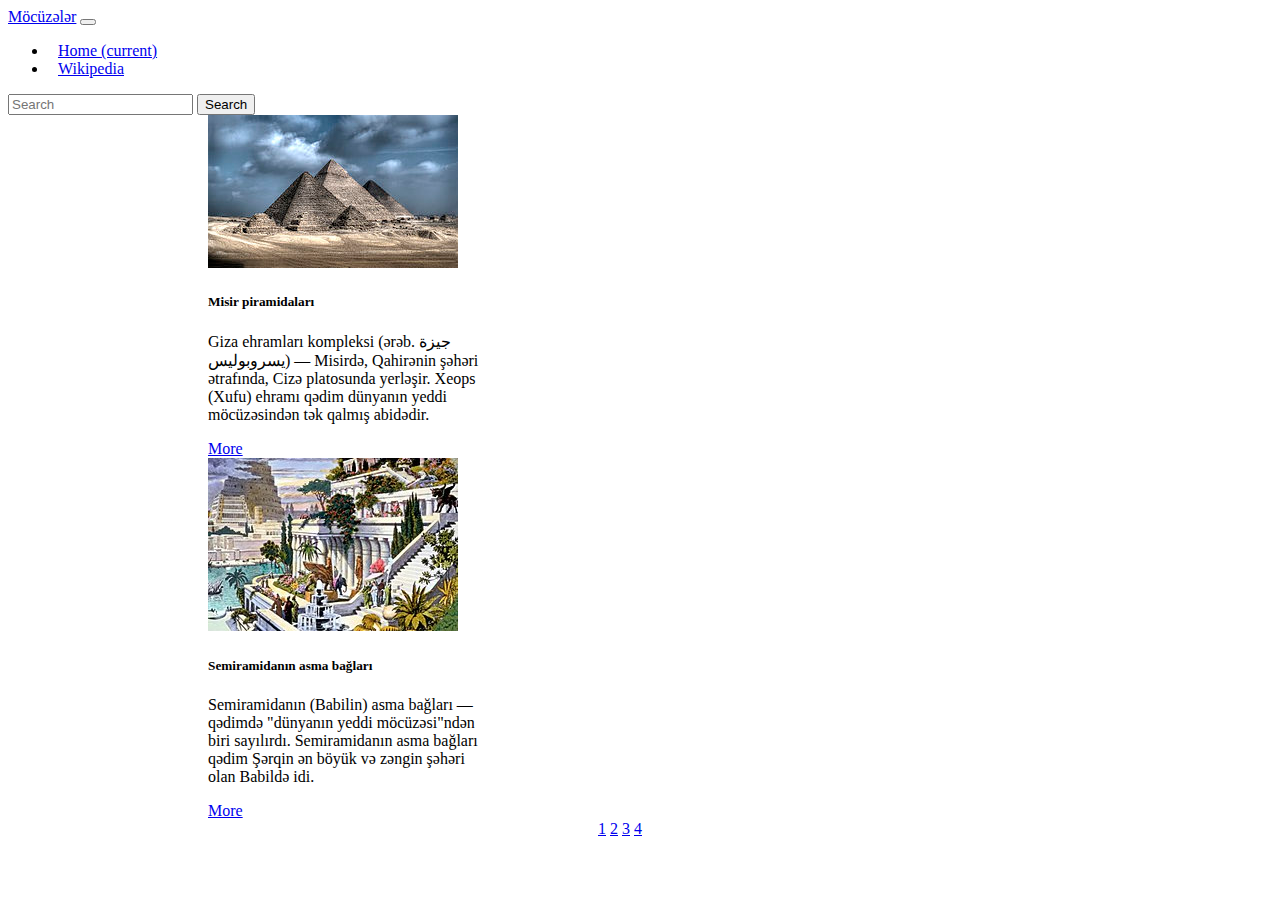
<file: index.html>
<!DOCTYPE html>
<html lang="en">
<head>
    <meta charset="UTF-8">
    <meta name="viewport" content="width=device-width, initial-scale=1.0">
    <title>Dünyanın 7 möcüzəsi</title>
    <link rel="stylesheet" href="https://cdn.jsdelivr.net/npm/bootstrap@4.5.3/dist/css/bootstrap.min.css" integrity="sha384-TX8t27EcRE3e/ihU7zmQxVncDAy5uIKz4rEkgIXeMed4M0jlfIDPvg6uqKI2xXr2" crossorigin="anonymous">
    <link rel="stylesheet" href="style.css">
</head>
<body>
    <nav class="navbar navbar-expand-lg navbar-light bg-primary ">
        <a class="navbar-brand text-light btn btn-outline-dark"  href="index.html">Möcüzələr</a>
        <button class="navbar-toggler" type="button" data-toggle="collapse" data-target="#navbarSupportedContent" aria-controls="navbarSupportedContent" aria-expanded="false" aria-label="Toggle navigation">
          <span class="navbar-toggler-icon"></span>
        </button>
      
        <div class="collapse navbar-collapse" id="navbarSupportedContent">
          <ul class="navbar-nav mr-auto">
            <li class="nav-item active">
              <a class="nav-link text-light btn btn-outline-dark" href="index.html">Home <span class="sr-only">(current)</span></a>
            </li>
            <li class="nav-item">
              <a class="nav-link text-light btn btn-outline-dark" href="https://az.wikipedia.org/wiki/Ana_S%C9%99hif%C9%99">Wikipedia</a>
            </li>
              </div>
            </li>
          </ul>
          <form class="form-inline my-2 my-lg-0">
            <input class="form-control mr-sm-2" type="search" placeholder="Search" aria-label="Search">
            <button class="btn btn-outline-dark my-2 my-sm-0" type="submit">Search</button>
          </form>
        </div>
      </nav>
    <div class="container">
        <div class="row">
            <div class="col-6">
                <div class="card" style="width: 18rem;">
                    <img src="./img/misir.jpg" class="card-img-top" alt="...">
                    <div class="card-body">
                      <h5 class="card-title">Misir piramidaları</h5>
                      <p class="card-text">Giza ehramları kompleksi (ərəb. جيزة يسروبوليس‎‎) — Misirdə, Qahirənin şəhəri ətrafında, Cizə platosunda yerləşir. Xeops (Xufu) ehramı qədim dünyanın yeddi möcüzəsindən tək qalmış abidədir.</p>
                      <a href="https://az.wikipedia.org/wiki/Giza_piramidalar%C4%B1" class="btn btn-primary btn-outline-dark">More</a>
                    </div>
                  </div>
            </div>
            <div class="col-6">
                <div class="card" style="width: 18rem;">
                    <img src="./img/semiramida.jpg" class="card-img-top" alt="...">
                    <div class="card-body">
                      <h5 class="card-title">Semiramidanın asma bağları</h5>
                      <p class="card-text">Semiramidanın (Babilin) asma bağları — qədimdə "dünyanın yeddi möcüzəsi"ndən biri sayılırdı. Semiramidanın asma bağları qədim Şərqin ən böyük və zəngin şəhəri olan Babildə idi.</p>
                      <a href="https://az.wikipedia.org/wiki/Semiramidan%C4%B1n_asma_ba%C4%9Flar%C4%B1" class="btn btn-primary btn-outline-dark">More</a>
                    </div>
                  </div>
            </div>
        </div>
    </div>
    <div class="btn-toolbar mb-3" role="toolbar" aria-label="Toolbar with button groups">
        <div class="btn-group mr-2" role="group" aria-label="First group">
          
          <a class="btn btn-primary btn-outline-dark" href="index.html">1</a>
          <a class="btn btn-primary btn-outline-dark" href="index2.html">2</a>
          <a class="btn btn-primary btn-outline-dark" href=index3.html>3</a>
          <a class="btn btn-primary btn-outline-dark" href="index4.html">4</a>
         
        </div>
      </div>
      
     

    <script src="https://code.jquery.com/jquery-3.5.1.slim.min.js" integrity="sha384-DfXdz2htPH0lsSSs5nCTpuj/zy4C+OGpamoFVy38MVBnE+IbbVYUew+OrCXaRkfj" crossorigin="anonymous"></script>
<script src="https://cdn.jsdelivr.net/npm/bootstrap@4.5.3/dist/js/bootstrap.bundle.min.js" integrity="sha384-ho+j7jyWK8fNQe+A12Hb8AhRq26LrZ/JpcUGGOn+Y7RsweNrtN/tE3MoK7ZeZDyx" crossorigin="anonymous"></script>
</body>
</html>
</file>
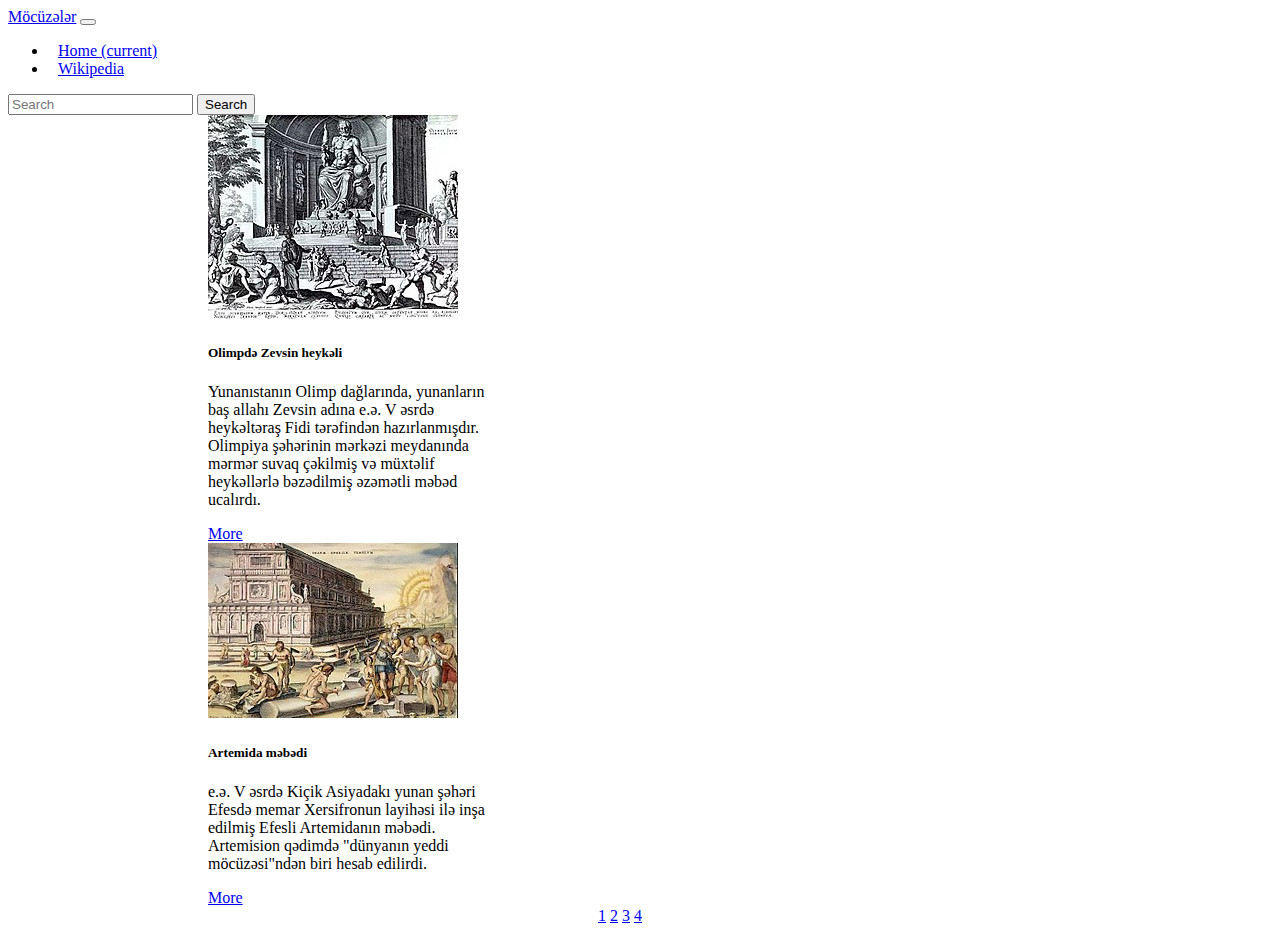
<file: index2.html>
<!DOCTYPE html>
<html lang="en">
<head>
    <meta charset="UTF-8">
    <meta name="viewport" content="width=device-width, initial-scale=1.0">
    <title>Dünyanın 7 möcüzəsi</title>
    <link rel="stylesheet" href="https://cdn.jsdelivr.net/npm/bootstrap@4.5.3/dist/css/bootstrap.min.css" integrity="sha384-TX8t27EcRE3e/ihU7zmQxVncDAy5uIKz4rEkgIXeMed4M0jlfIDPvg6uqKI2xXr2" crossorigin="anonymous">
    <link rel="stylesheet" href="style.css">
</head>
<body>
    <nav class="navbar navbar-expand-lg navbar-light bg-primary ">
        <a class="navbar-brand text-light btn btn-outline-dark"  href="index.html">Möcüzələr</a>
        <button class="navbar-toggler" type="button" data-toggle="collapse" data-target="#navbarSupportedContent" aria-controls="navbarSupportedContent" aria-expanded="false" aria-label="Toggle navigation">
          <span class="navbar-toggler-icon"></span>
        </button>
      
        <div class="collapse navbar-collapse" id="navbarSupportedContent">
          <ul class="navbar-nav mr-auto">
            <li class="nav-item active">
              <a class="nav-link text-light btn btn-outline-dark" href="index.html">Home <span class="sr-only">(current)</span></a>
            </li>
            <li class="nav-item">
              <a class="nav-link text-light btn btn-outline-dark" href="https://az.wikipedia.org/wiki/Ana_S%C9%99hif%C9%99">Wikipedia</a>
            </li>
              </div>
            </li>
          </ul>
          <form class="form-inline my-2 my-lg-0">
            <input class="form-control mr-sm-2" type="search" placeholder="Search" aria-label="Search">
            <button class="btn btn-outline-dark my-2 my-sm-0" type="submit">Search</button>
          </form>
        </div>
      </nav>
    <div class="container">
        <div class="row">
            <div class="col-6">
                <div class="card" style="width: 18rem;">
                    <img src="./img/zevs.jpg" class="card-img-top" alt="...">
                    <div class="card-body">
                      <h5 class="card-title">Olimpdə Zevsin heykəli</h5>
                      <p class="card-text">Yunanıstanın Olimp dağlarında, yunanların baş allahı Zevsin adına e.ə. V əsrdə heykəltəraş Fidi tərəfindən hazırlanmışdır. Olimpiya şəhərinin mərkəzi meydanında mərmər suvaq çəkilmiş və müxtəlif heykəllərlə bəzədilmiş əzəmətli məbəd ucalırdı.</p>
                      <a href="https://az.wikipedia.org/wiki/Olimpd%C9%99_Zevsin_heyk%C9%99li" class="btn btn-primary btn-outline-dark">More</a>
                    </div>
                  </div>
            </div>
            <div class="col-6">
                <div class="card" style="width: 18rem;">
                    <img src="./img/artemida.jpg" class="card-img-top" alt="...">
                    <div class="card-body">
                      <h5 class="card-title">Artemida məbədi</h5>
                      <p class="card-text">e.ə. V əsrdə Kiçik Asiyadakı yunan şəhəri Efesdə memar Xersifronun layihəsi ilə inşa edilmiş Efesli Artemidanın məbədi. Artemision qədimdə "dünyanın yeddi möcüzəsi"ndən biri hesab edilirdi.</p>
                      <a href="https://az.wikipedia.org/wiki/Artemida_m%C9%99b%C9%99di" class="btn btn-primary btn-outline-dark">More</a>
                    </div>
                  </div>
            </div>
        </div>
    </div>
    <div class="btn-toolbar mb-3" role="toolbar" aria-label="Toolbar with button groups">
        <div class="btn-group mr-2" role="group" aria-label="First group">
            
                <a class="btn btn-primary btn-outline-dark" href="index.html">1</a>
                <a class="btn btn-primary btn-outline-dark" href="index2.html">2</a>
                <a class="btn btn-primary btn-outline-dark" href=index3.html>3</a>
                <a class="btn btn-primary btn-outline-dark" href="index4.html">4</a>
                
        </div>
      </div>
      
     

    <script src="https://code.jquery.com/jquery-3.5.1.slim.min.js" integrity="sha384-DfXdz2htPH0lsSSs5nCTpuj/zy4C+OGpamoFVy38MVBnE+IbbVYUew+OrCXaRkfj" crossorigin="anonymous"></script>
<script src="https://cdn.jsdelivr.net/npm/bootstrap@4.5.3/dist/js/bootstrap.bundle.min.js" integrity="sha384-ho+j7jyWK8fNQe+A12Hb8AhRq26LrZ/JpcUGGOn+Y7RsweNrtN/tE3MoK7ZeZDyx" crossorigin="anonymous"></script>
</body>
</html>
</file>
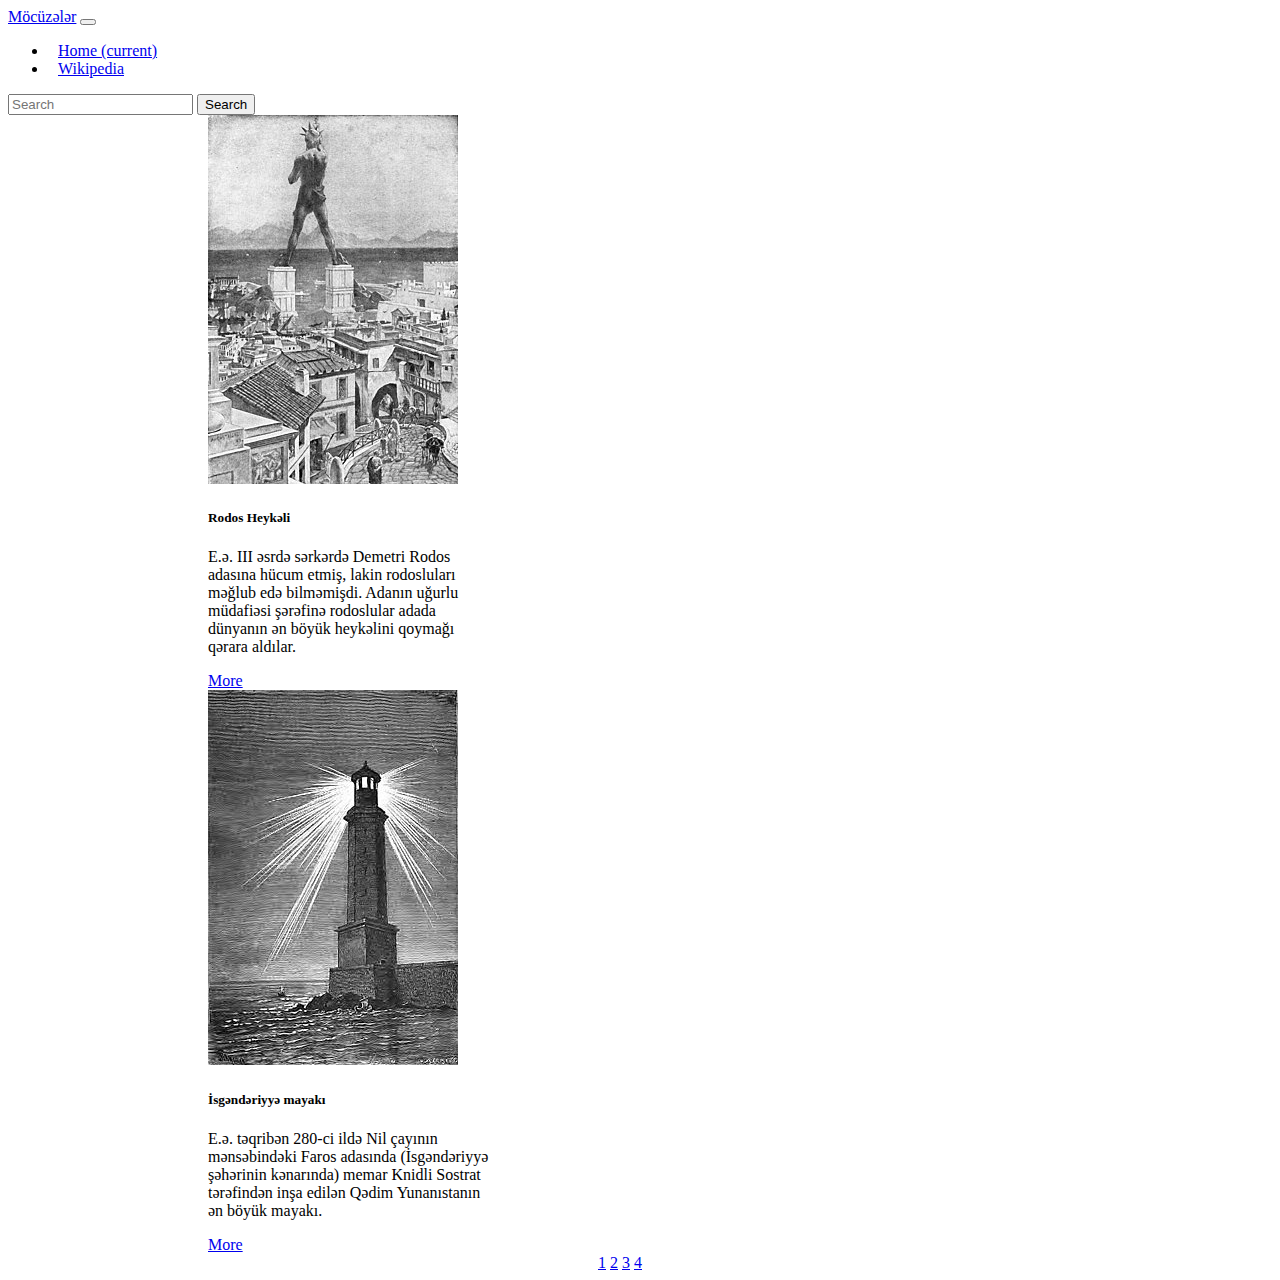
<file: index3.html>
<!DOCTYPE html>
<html lang="en">
<head>
    <meta charset="UTF-8">
    <meta name="viewport" content="width=device-width, initial-scale=1.0">
    <title>Dünyanın 7 möcüzəsi</title>
    <link rel="stylesheet" href="https://cdn.jsdelivr.net/npm/bootstrap@4.5.3/dist/css/bootstrap.min.css" integrity="sha384-TX8t27EcRE3e/ihU7zmQxVncDAy5uIKz4rEkgIXeMed4M0jlfIDPvg6uqKI2xXr2" crossorigin="anonymous">
    <link rel="stylesheet" href="style.css">
</head>
<body>
    <nav class="navbar navbar-expand-lg navbar-light bg-primary ">
        <a class="navbar-brand text-light btn btn-outline-dark"  href="index.html">Möcüzələr</a>
        <button class="navbar-toggler" type="button" data-toggle="collapse" data-target="#navbarSupportedContent" aria-controls="navbarSupportedContent" aria-expanded="false" aria-label="Toggle navigation">
          <span class="navbar-toggler-icon"></span>
        </button>
      
        <div class="collapse navbar-collapse" id="navbarSupportedContent">
          <ul class="navbar-nav mr-auto">
            <li class="nav-item active">
              <a class="nav-link text-light btn btn-outline-dark" href="index.html">Home <span class="sr-only">(current)</span></a>
            </li>
            <li class="nav-item">
              <a class="nav-link text-light btn btn-outline-dark" href="https://az.wikipedia.org/wiki/Ana_S%C9%99hif%C9%99">Wikipedia</a>
            </li>
              </div>
            </li>
          </ul>
          <form class="form-inline my-2 my-lg-0">
            <input class="form-control mr-sm-2" type="search" placeholder="Search" aria-label="Search">
            <button class="btn btn-outline-dark my-2 my-sm-0" type="submit">Search</button>
          </form>
        </div>
      </nav>
    <div class="container">
        <div class="row">
            <div class="col-6">
                <div class="card" style="width: 18rem;">
                    <img src="./img/rodos.jpg" class="card-img-top" alt="...">
                    <div class="card-body">
                      <h5 class="card-title">Rodos Heykəli</h5>
                      <p class="card-text">E.ə. III əsrdə sərkərdə Demetri Rodos adasına hücum etmiş, lakin rodosluları məğlub edə bilməmişdi. Adanın uğurlu müdafiəsi şərəfinə rodoslular adada dünyanın ən böyük heykəlini qoymağı qərara aldılar.</p>
                      <a href="https://az.wikipedia.org/wiki/Rodoslu_Koloss" class="btn btn-primary btn-outline-dark">More</a>
                    </div>
                  </div>
            </div>
            <div class="col-6">
                <div class="card" style="width: 18rem;">
                    <img src="./img/isgenderiyye.jpg" class="card-img-top" alt="...">
                    <div class="card-body">
                      <h5 class="card-title">İsgəndəriyyə mayakı</h5>
                      <p class="card-text">E.ə. təqribən 280-ci ildə Nil çayının mənsəbindəki Faros adasında (İsgəndəriyyə şəhərinin kənarında) memar Knidli Sostrat tərəfindən inşa edilən Qədim Yunanıstanın ən böyük mayakı.</p>
                      <a href="https://az.wikipedia.org/wiki/%C4%B0sg%C9%99nd%C9%99riyy%C9%99_mayak%C4%B1" class="btn btn-primary btn-outline-dark">More</a>
                    </div>
                  </div>
            </div>
        </div>
    </div>
    <div class="btn-toolbar mb-3" role="toolbar" aria-label="Toolbar with button groups">
        <div class="btn-group mr-2" role="group" aria-label="First group">
            
                <a class="btn btn-primary btn-outline-dark" href="index.html">1</a>
                <a class="btn btn-primary btn-outline-dark" href="index2.html">2</a>
                <a class="btn btn-primary btn-outline-dark" href=index3.html>3</a>
                <a class="btn btn-primary btn-outline-dark" href="index4.html">4</a>
                
        </div>
      </div>
      
     

    <script src="https://code.jquery.com/jquery-3.5.1.slim.min.js" integrity="sha384-DfXdz2htPH0lsSSs5nCTpuj/zy4C+OGpamoFVy38MVBnE+IbbVYUew+OrCXaRkfj" crossorigin="anonymous"></script>
<script src="https://cdn.jsdelivr.net/npm/bootstrap@4.5.3/dist/js/bootstrap.bundle.min.js" integrity="sha384-ho+j7jyWK8fNQe+A12Hb8AhRq26LrZ/JpcUGGOn+Y7RsweNrtN/tE3MoK7ZeZDyx" crossorigin="anonymous"></script>
</body>
</html>
</file>
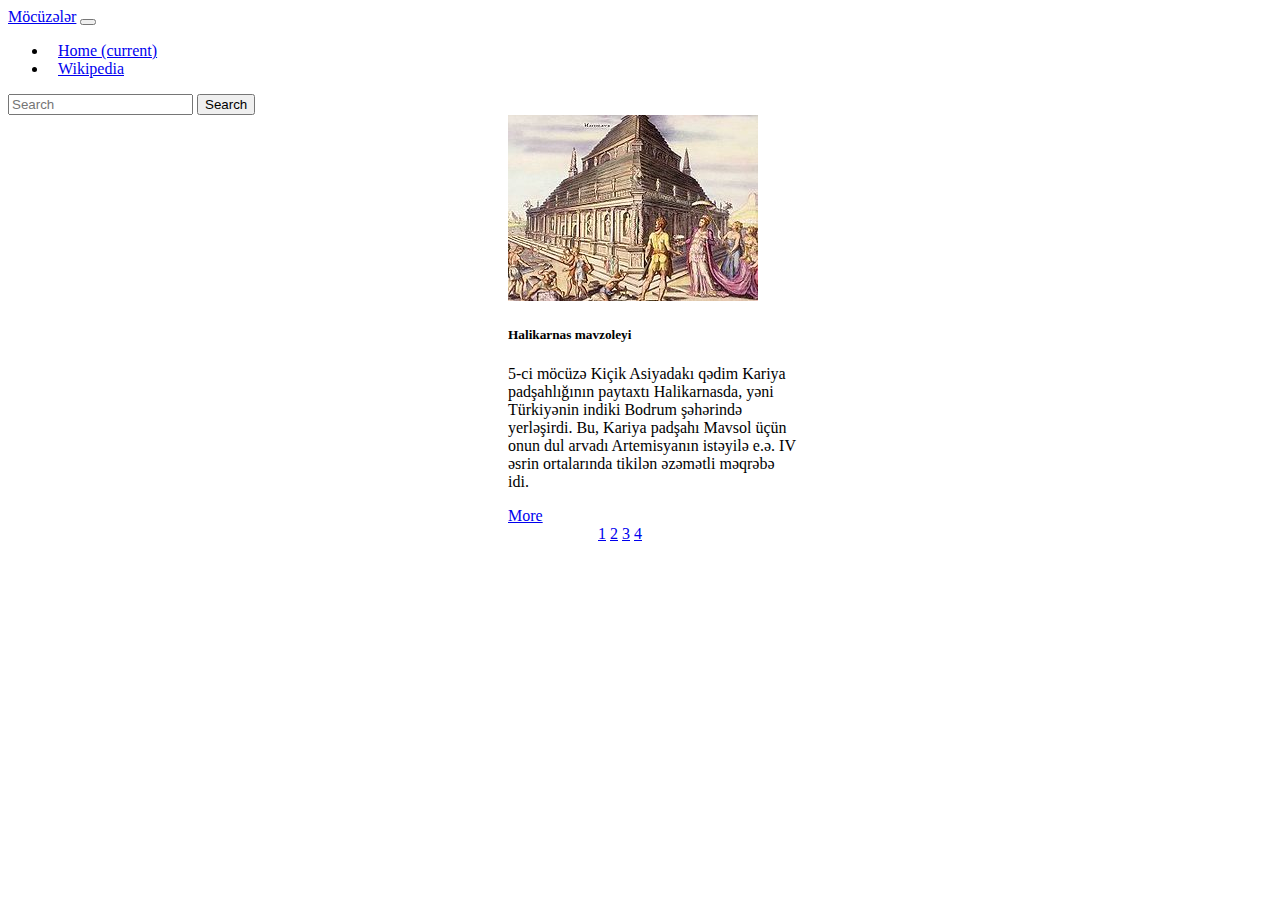
<file: index4.html>
<!DOCTYPE html>
<html lang="en">
<head>
    <meta charset="UTF-8">
    <meta name="viewport" content="width=device-width, initial-scale=1.0">
    <title>Dünyanın 7 möcüzəsi</title>
    <link rel="stylesheet" href="https://cdn.jsdelivr.net/npm/bootstrap@4.5.3/dist/css/bootstrap.min.css" integrity="sha384-TX8t27EcRE3e/ihU7zmQxVncDAy5uIKz4rEkgIXeMed4M0jlfIDPvg6uqKI2xXr2" crossorigin="anonymous">
    <link rel="stylesheet" href="style.css">
</head>
<body>
    <nav class="navbar navbar-expand-lg navbar-light bg-primary ">
        <a class="navbar-brand text-light btn btn-outline-dark"  href="index.html">Möcüzələr</a>
        <button class="navbar-toggler" type="button" data-toggle="collapse" data-target="#navbarSupportedContent" aria-controls="navbarSupportedContent" aria-expanded="false" aria-label="Toggle navigation">
          <span class="navbar-toggler-icon"></span>
        </button>
      
        <div class="collapse navbar-collapse" id="navbarSupportedContent">
          <ul class="navbar-nav mr-auto">
            <li class="nav-item active">
              <a class="nav-link text-light btn btn-outline-dark" href="index.html">Home <span class="sr-only">(current)</span></a>
            </li>
            <li class="nav-item">
              <a class="nav-link text-light btn btn-outline-dark" href="https://az.wikipedia.org/wiki/Ana_S%C9%99hif%C9%99">Wikipedia</a>
            </li>
              </div>
            </li>
          </ul>
          <form class="form-inline my-2 my-lg-0">
            <input class="form-control mr-sm-2" type="search" placeholder="Search" aria-label="Search">
            <button class="btn btn-outline-dark my-2 my-sm-0" type="submit">Search</button>
          </form>
        </div>
      </nav>
    <div class="container">
        <div class="row">
            <div class="col-12">
                <div class="card" style="width: 18rem;">
                    <img src="./img/halikarnsa.jpg" class="card-img-top" alt="...">
                    <div class="card-body">
                      <h5 class="card-title">Halikarnas mavzoleyi</h5>
                      <p class="card-text">5-ci möcüzə Kiçik Asiyadakı qədim Kariya padşahlığının paytaxtı Halikarnasda, yəni Türkiyənin indiki Bodrum şəhərində yerləşirdi. Bu, Kariya padşahı Mavsol üçün onun dul arvadı Artemisyanın istəyilə e.ə. IV əsrin ortalarında tikilən əzəmətli məqrəbə idi.</p>
                      <a href="https://az.wikipedia.org/wiki/Halikarnas_mavzoleyi" class="btn btn-primary btn-outline-dark">More</a>
                    </div>
                  </div>
            </div>
        </div>
    </div>
    <div class="btn-toolbar mb-3" role="toolbar" aria-label="Toolbar with button groups">
        <div class="btn-group mr-2" role="group" aria-label="First group">
            
                <a class="btn btn-primary btn-outline-dark" href="index.html">1</a>
                <a class="btn btn-primary btn-outline-dark" href="index2.html">2</a>
                <a class="btn btn-primary btn-outline-dark" href=index3.html>3</a>
                <a class="btn btn-primary btn-outline-dark" href="index4.html">4</a>
               
        </div>
      </div>
     

    <script src="https://code.jquery.com/jquery-3.5.1.slim.min.js" integrity="sha384-DfXdz2htPH0lsSSs5nCTpuj/zy4C+OGpamoFVy38MVBnE+IbbVYUew+OrCXaRkfj" crossorigin="anonymous"></script>
<script src="https://cdn.jsdelivr.net/npm/bootstrap@4.5.3/dist/js/bootstrap.bundle.min.js" integrity="sha384-ho+j7jyWK8fNQe+A12Hb8AhRq26LrZ/JpcUGGOn+Y7RsweNrtN/tE3MoK7ZeZDyx" crossorigin="anonymous"></script>
</body>
</html>
</file>
<file: style.css>
.nav-link{
    margin-left: 10px;
}
.btn-toolbar{
    margin-left: 590px;
}
.container{
    margin-left: 200px;
}
.col-12{
    margin-left:300px;
}
</file>
